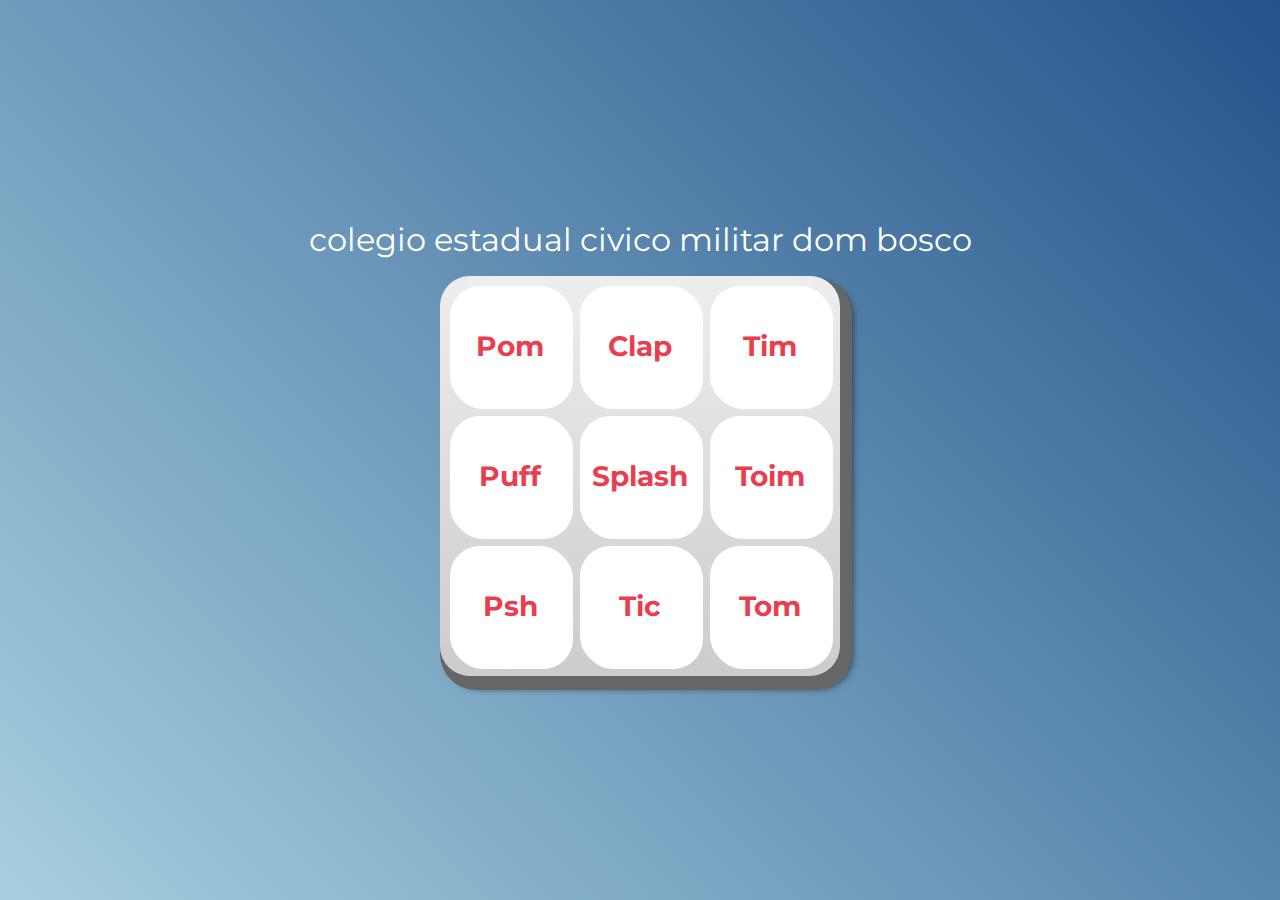
<file: kaua dinamic/index.html>
<!DOCTYPE html>
<html lang="pt-BR">
<head>
    <meta charset="UTF-8">
    <meta http-equiv="X-UA-Compatible" content="IE=edge">
    <meta name="viewport" content="width=device-width, initial-scale=1.0">

    <title>Alura MIDI</title>

    <link rel="preconnect" href="https://fonts.googleapis.com">
    <link rel="preconnect" href="https://fonts.gstatic.com" crossorigin>
    <link href="https://fonts.googleapis.com/css2?family=Montserrat:wght@500;600&display=swap" rel="stylesheet">

    <link rel="icon" type="image/png" href="images/bateria.png">
    <link rel="stylesheet" href="css/reset.css">
    <link rel="stylesheet" href="css/estilos.css">

</head>
<body>

    <h1>colegio estadual civico militar dom bosco
    
    </h1>

    <section class="teclado">
        <button class="tecla tecla_pom">Pom</button>
        <button class="tecla tecla_clap">Clap</button>
        <button class="tecla tecla_tim">Tim</button>

        <button class="tecla tecla_puff">Puff</button>
        <button class="tecla tecla_splash">Splash</button>
        <button class="tecla tecla_toim">Toim</button>

        <button class="tecla tecla_psh">Psh</button>
        <button class="tecla tecla_tic">Tic</button>
        <button class="tecla tecla_tom">Tom</button>
    </section>

    <audio src="sounds/keyq.wav" id="som_tecla_pom"></audio>
    <audio src="sounds/keyw.wav" id="som_tecla_clap"></audio>
    <audio src="sounds/keye.wav" id="som_tecla_tim"></audio>
    <audio src="sounds/keya.wav" id="som_tecla_puff"></audio>
    <audio src="sounds/keys.wav" id="som_tecla_splash"></audio>
    <audio src="sounds/keyd.wav" id="som_tecla_toim"></audio>
    <audio src="sounds/keyz.wav" id="som_tecla_psh"></audio>
    <audio src="sounds/keyx.wav" id="som_tecla_tic"></audio>
    <audio src="sounds/keyc.wav" id="som_tecla_tom"></audio>

    <script src="main.js"></script>


    </html>
</head>
    <style>
        #info-box{
            position fixed
            top: 30px;
            background: color #acdd90;
            border: 2px solid #1d6606;
            
            
            
            ;}
            




    </style>
</file>
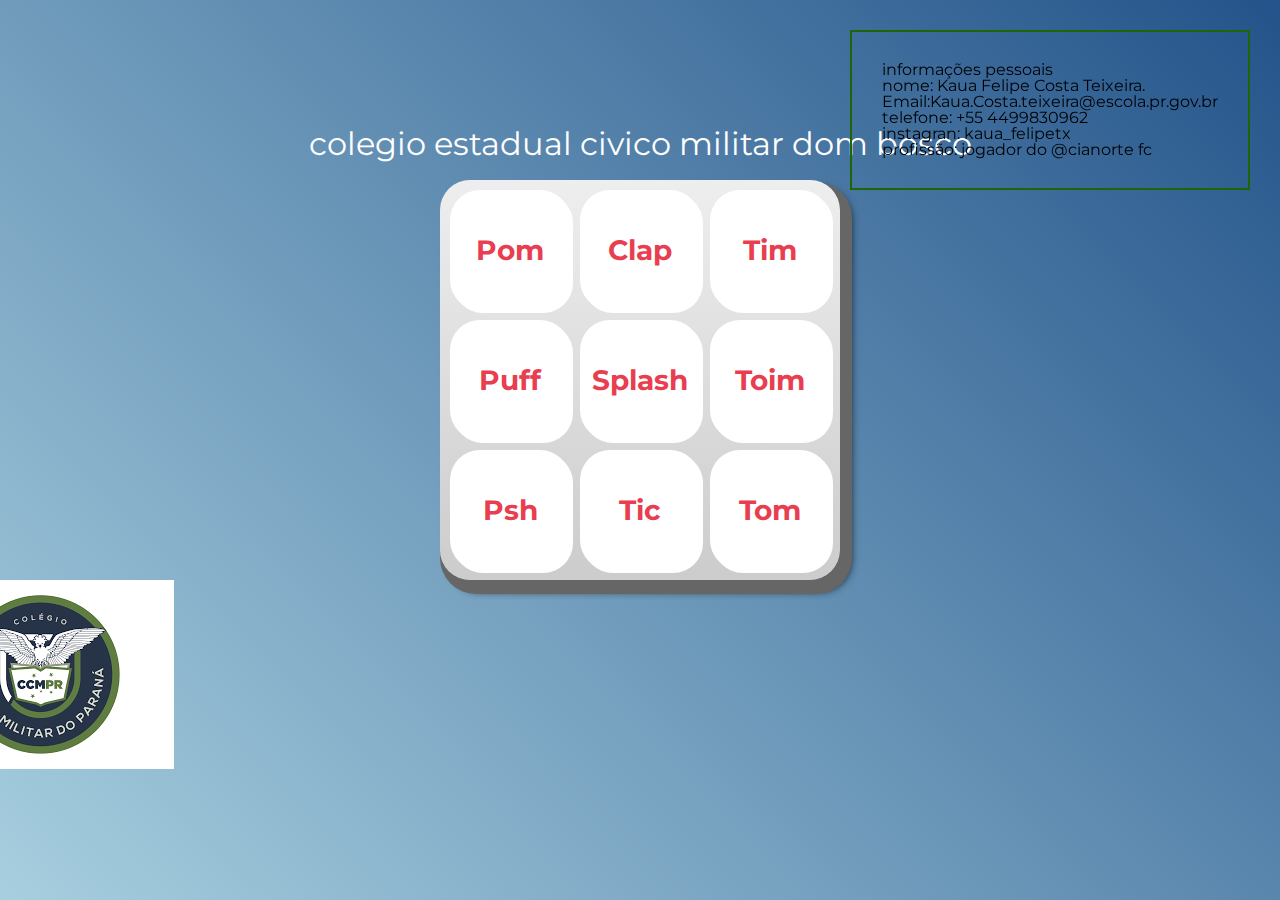
<file: kaua-dinamic-main/kaua dinamic/index.html>
<!DOCTYPE html>
<html lang="pt-BR">
<head>
    <meta charset="UTF-8">
    <meta http-equiv="X-UA-Compatible" content="IE=edge">
    <meta name="viewport" content="width=device-width, initial-scale=1.0">

    <title>Alura MIDI</title>

    <link rel="preconnect" href="https://fonts.googleapis.com">
    <link rel="preconnect" href="https://fonts.gstatic.com" crossorigin>
    <link href="https://fonts.googleapis.com/css2?family=Montserrat:wght@500;600&display=swap" rel="stylesheet">

    <link rel="icon" type="image/png" href="images/bateria.png">
    <link rel="stylesheet" href="css/reset.css">
    <link rel="stylesheet" href="css/estilos.css">

</head>
<body>

    <h1>colegio estadual civico militar dom bosco
    
    </h1>

    <section class="teclado">
        <button class="tecla tecla_pom">Pom</button>
        <button class="tecla tecla_clap">Clap</button>
        <button class="tecla tecla_tim">Tim</button>

        <button class="tecla tecla_puff">Puff</button>
        <button class="tecla tecla_splash">Splash</button>
        <button class="tecla tecla_toim">Toim</button>

        <button class="tecla tecla_psh">Psh</button>
        <button class="tecla tecla_tic">Tic</button>
        <button class="tecla tecla_tom">Tom</button>
    </section>

    <audio src="sounds/keyq.wav" id="som_tecla_pom"></audio>
    <audio src="sounds/keyw.wav" id="som_tecla_clap"></audio>
    <audio src="sounds/keye.wav" id="som_tecla_tim"></audio>
    <audio src="sounds/keya.wav" id="som_tecla_puff"></audio>
    <audio src="sounds/keys.wav" id="som_tecla_splash"></audio>
    <audio src="sounds/keyd.wav" id="som_tecla_toim"></audio>
    <audio src="sounds/keyz.wav" id="som_tecla_psh"></audio>
    <audio src="sounds/keyx.wav" id="som_tecla_tic"></audio>
    <audio src="sounds/keyc.wav" id="som_tecla_tom"></audio>

    <script src="main.js"></script>
</body>
    
<div class="container">
    <img src="images/civico.png">
</div>





</html>
</head>
    <style>
        #info-box{
            position: fixed;
            top: 30px;
            right: 30px;
            background: color: #acdd90;
            border: 2px solid #1d6606;
            padding: 30px;
            width: 400px;
        }
    </style>
</head>
<body>
    <div id="info-box">
        <h2>informações pessoais</h2>
        <p>nome: Kaua Felipe Costa Teixeira.</p>
        <p>Email:Kaua.Costa.teixeira@escola.pr.gov.br</p>
        <p>telefone: +55 4499830962</p>
        <p>instagran: kaua_felipetx</p>
        <p>profissão: jogador do @cianorte fc</p>
    </div>
</body>
</head>
</file>
<file: kaua dinamic/css/estilos.css>
:root {
  --cinza: hsl(0, 0%, 100%);
  --vermelha: #e93d50;
  --vermelha-escura: #af303f;
  --branca: #fff;
  --luz: rgb(229, 255, 0);
}

body {
  align-items: center;
  background: linear-gradient(45deg, #a7cfdf 0%,#23538a 100%);
  display: flex;
  justify-content: center;
  flex-direction: column;
  font-family: 'Montserrat', sans-serif;
  min-height: 100vh;
}

h1 {
  color: var(--branca);
  margin-bottom: 20px;
  font-size: 2rem;
}

.teclado {
  background: linear-gradient(to bottom, #eeeeee 0%,#cccccc 100%);
  box-shadow: 6px 8px 0 6px #666, 10px 10px 10px #000;
  border-radius: 30px;
  display: grid;
  gap: 10px;
  grid-template-columns: repeat(3, 1fr);
  padding: 10px;
}

.tecla {
  background-color: var(--branca);
  border-radius: 30px;
  box-shadow: 3px 3px 0 var(--cinza);
  color: var(--vermelha);
  cursor: pointer;
  height: 120px;
  font-size: 1.75em;
  font-weight: bold;
  line-height: 120px;
  text-align: center;
  width: 120px;
}

.tecla.ativa,
.tecla:active {
  background-color: var(--vermelha);
  border: 4px solid  var(--vermelha);
  box-shadow: 3px 3px 0 var(--vermelha-escura) inset;
  color: var(--branca);
  outline: none;
}

.tecla.focus,
.tecla:focus {
  outline: none;
  box-shadow: 1px 1px 10px var(--luz);
}

.tecla.ativa:focus,
.tecla:active:focus {
  box-shadow: 3px 3px 0 var(--vermelha-escura) inset, 1px 1px 10px var(--luz);
}
</file>
<file: kaua-dinamic-main/kaua dinamic/css/estilos.css>
:root {
  --cinza: hsl(0, 0%, 100%);
  --vermelha: #e93d50;
  --vermelha-escura: #af303f;
  --branca: #fff;
  --luz: rgb(229, 255, 0);
}

body {
  align-items: center;
  background: linear-gradient(45deg, #a7cfdf 0%,#23538a 100%);
  display: flex;
  justify-content: center;
  flex-direction: column;
  font-family: 'Montserrat', sans-serif;
  min-height: 100vh;
}

.container {
  position: relative;
}

img {
  position: relative;
  left: -500;
  top: -500;
  right: 600px;
}





h1 {
  color: var(--branca);
  margin-bottom: 20px;
  font-size: 2rem;
}

.teclado {
  background: linear-gradient(to bottom, #eeeeee 0%,#cccccc 100%);
  box-shadow: 6px 8px 0 6px #666, 10px 10px 10px #000;
  border-radius: 30px;
  display: grid;
  gap: 10px;
  grid-template-columns: repeat(3, 1fr);
  padding: 10px;
}

.tecla {
  background-color: var(--branca);
  border-radius: 30px;
  box-shadow: 3px 3px 0 var(--cinza);
  color: var(--vermelha);
  cursor: pointer;
  height: 120px;
  font-size: 1.75em;
  font-weight: bold;
  line-height: 120px;
  text-align: center;
  width: 120px;
}

.tecla.ativa,
.tecla:active {
  background-color: var(--vermelha);
  border: 4px solid  var(--vermelha);
  box-shadow: 3px 3px 0 var(--vermelha-escura) inset;
  color: var(--branca);
  outline: none;
}

.tecla.focus,
.tecla:focus {
  outline: none;
  box-shadow: 1px 1px 10px var(--luz);
}

.tecla.ativa:focus,
.tecla:active:focus {
  box-shadow: 3px 3px 0 var(--vermelha-escura) inset, 1px 1px 10px var(--luz);
}
</file>
